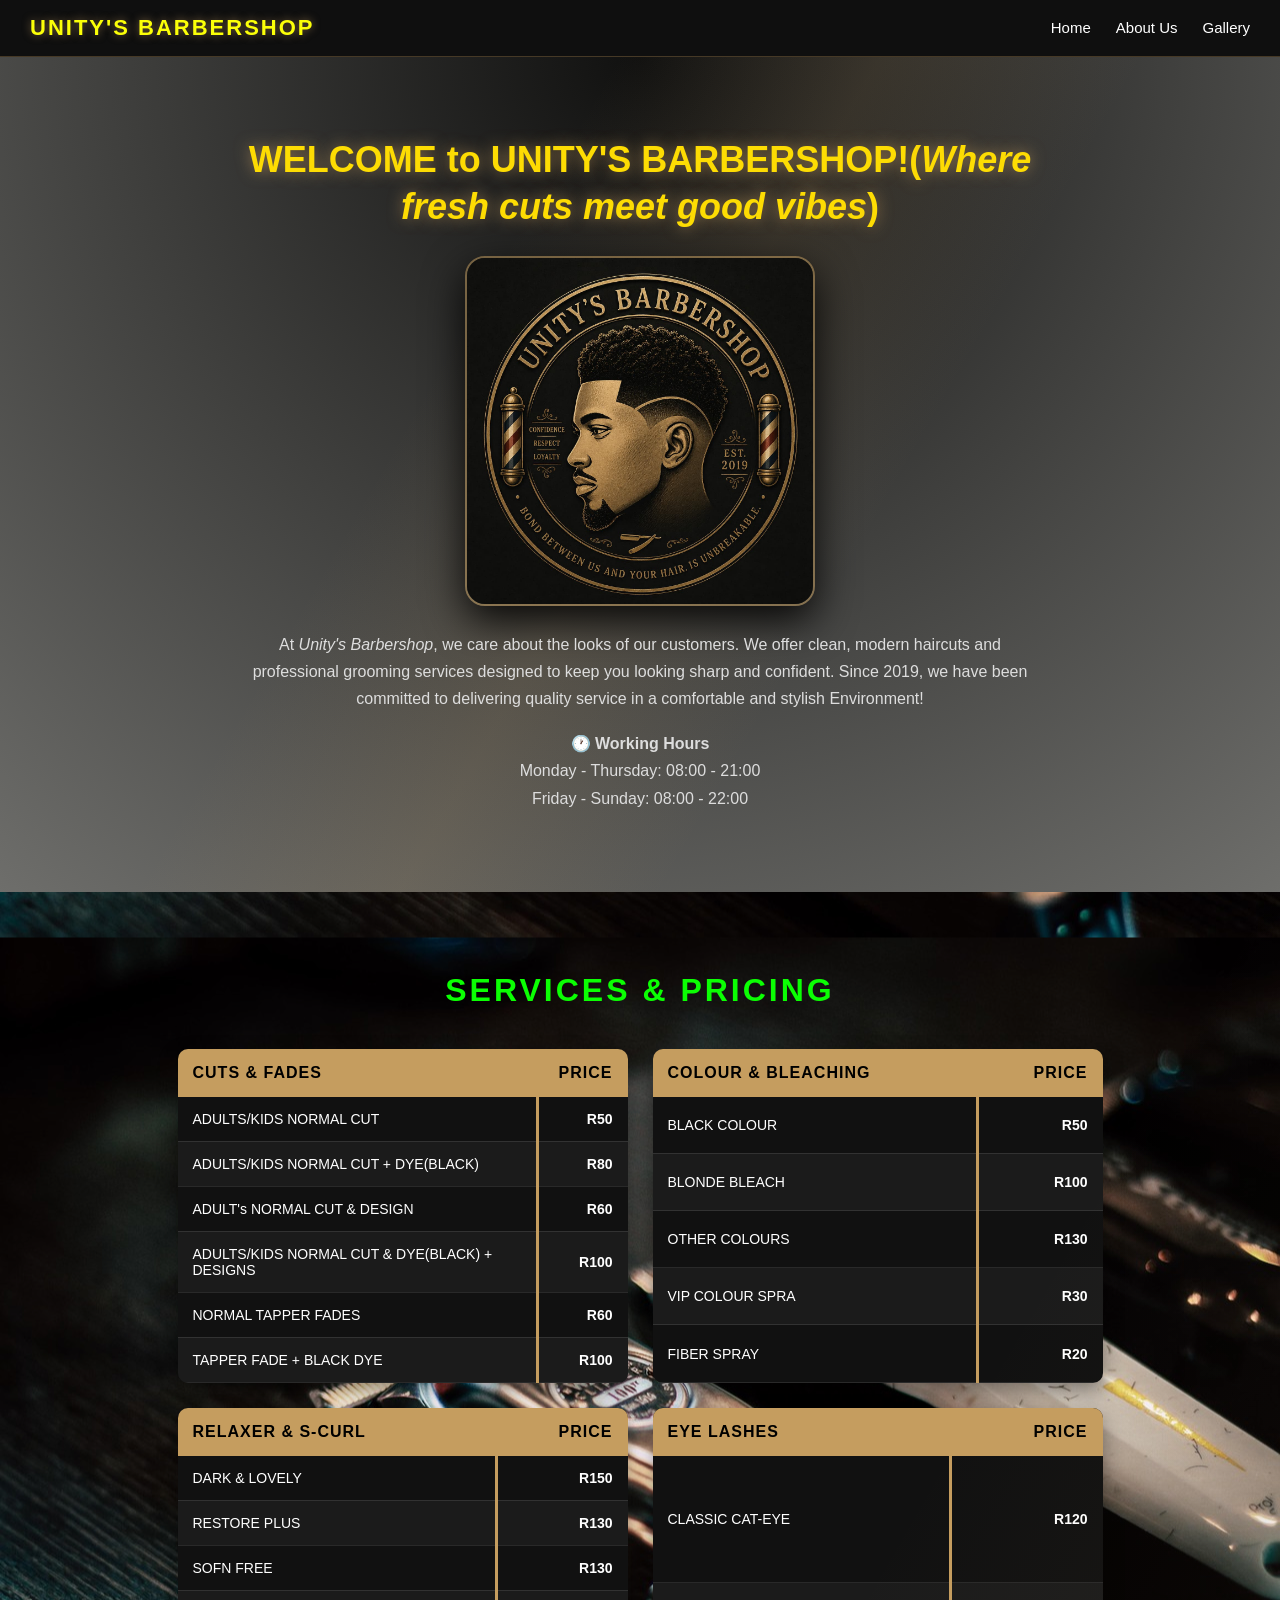
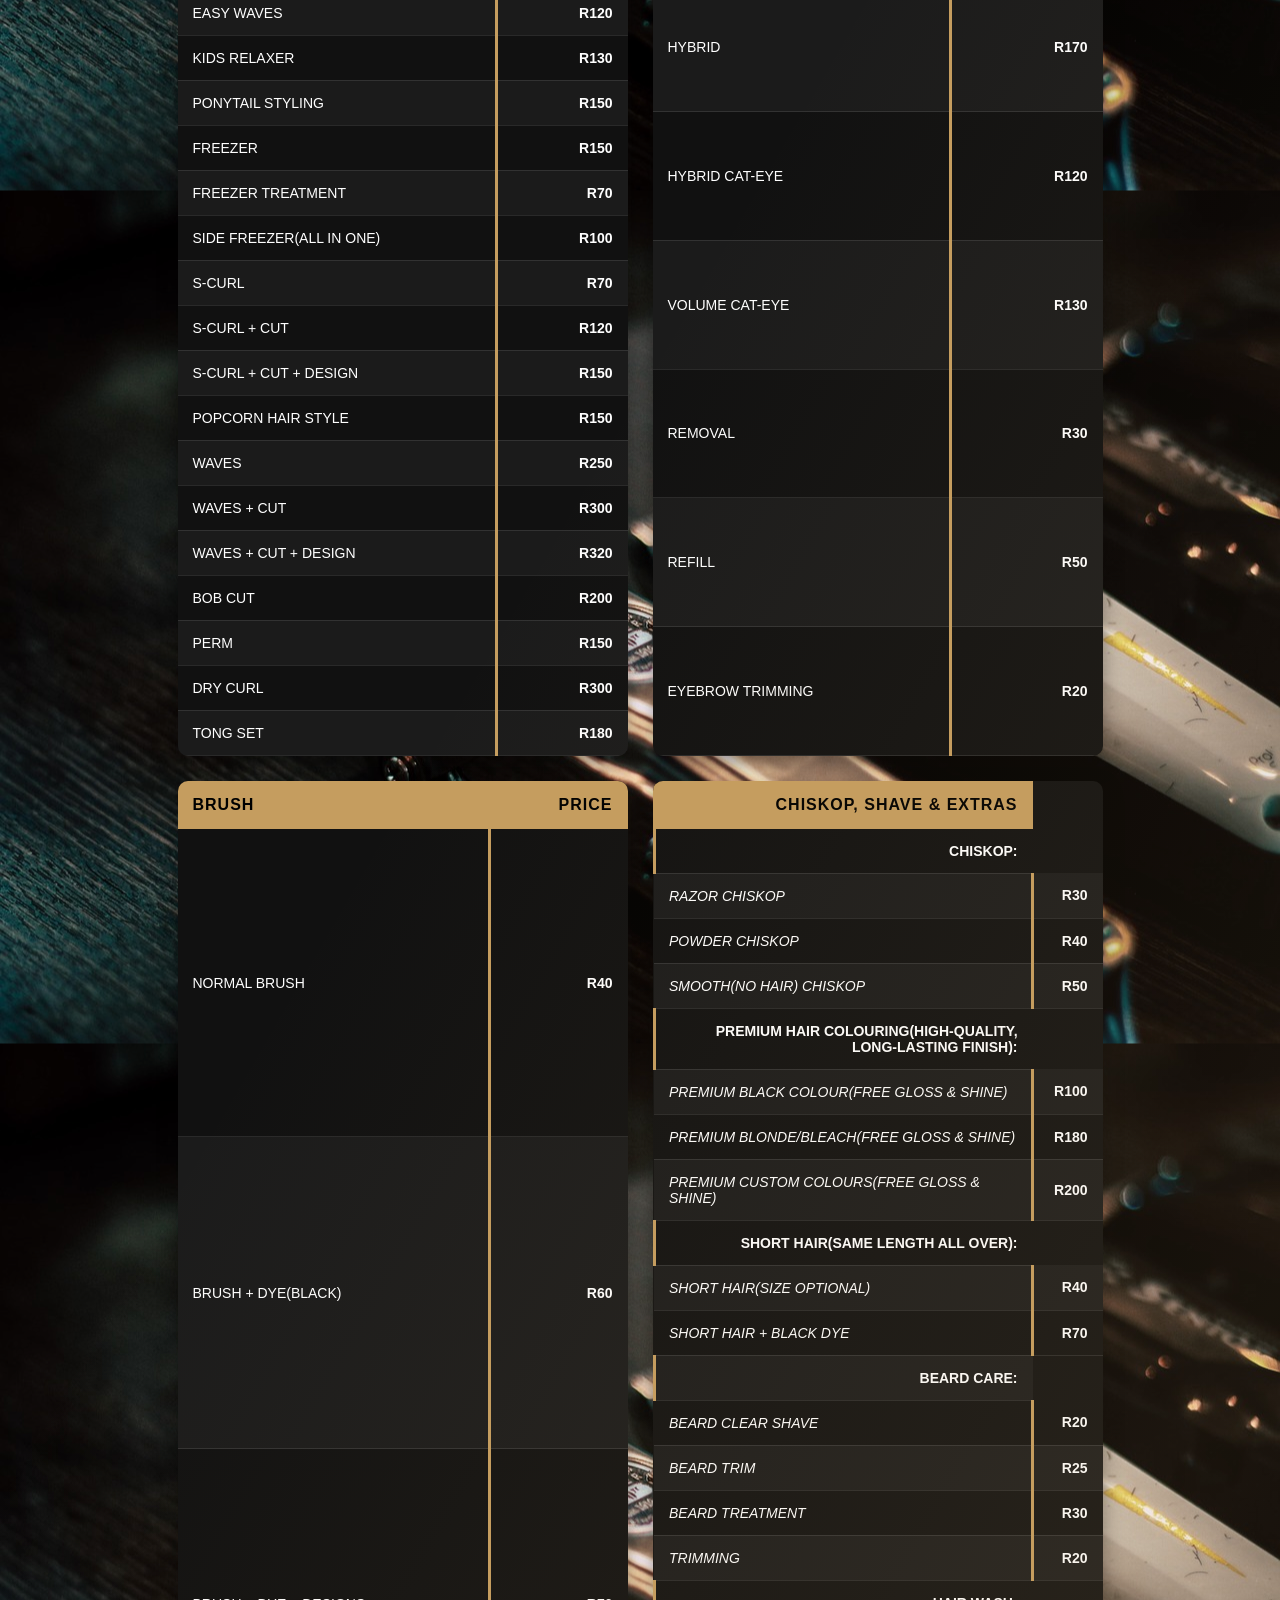
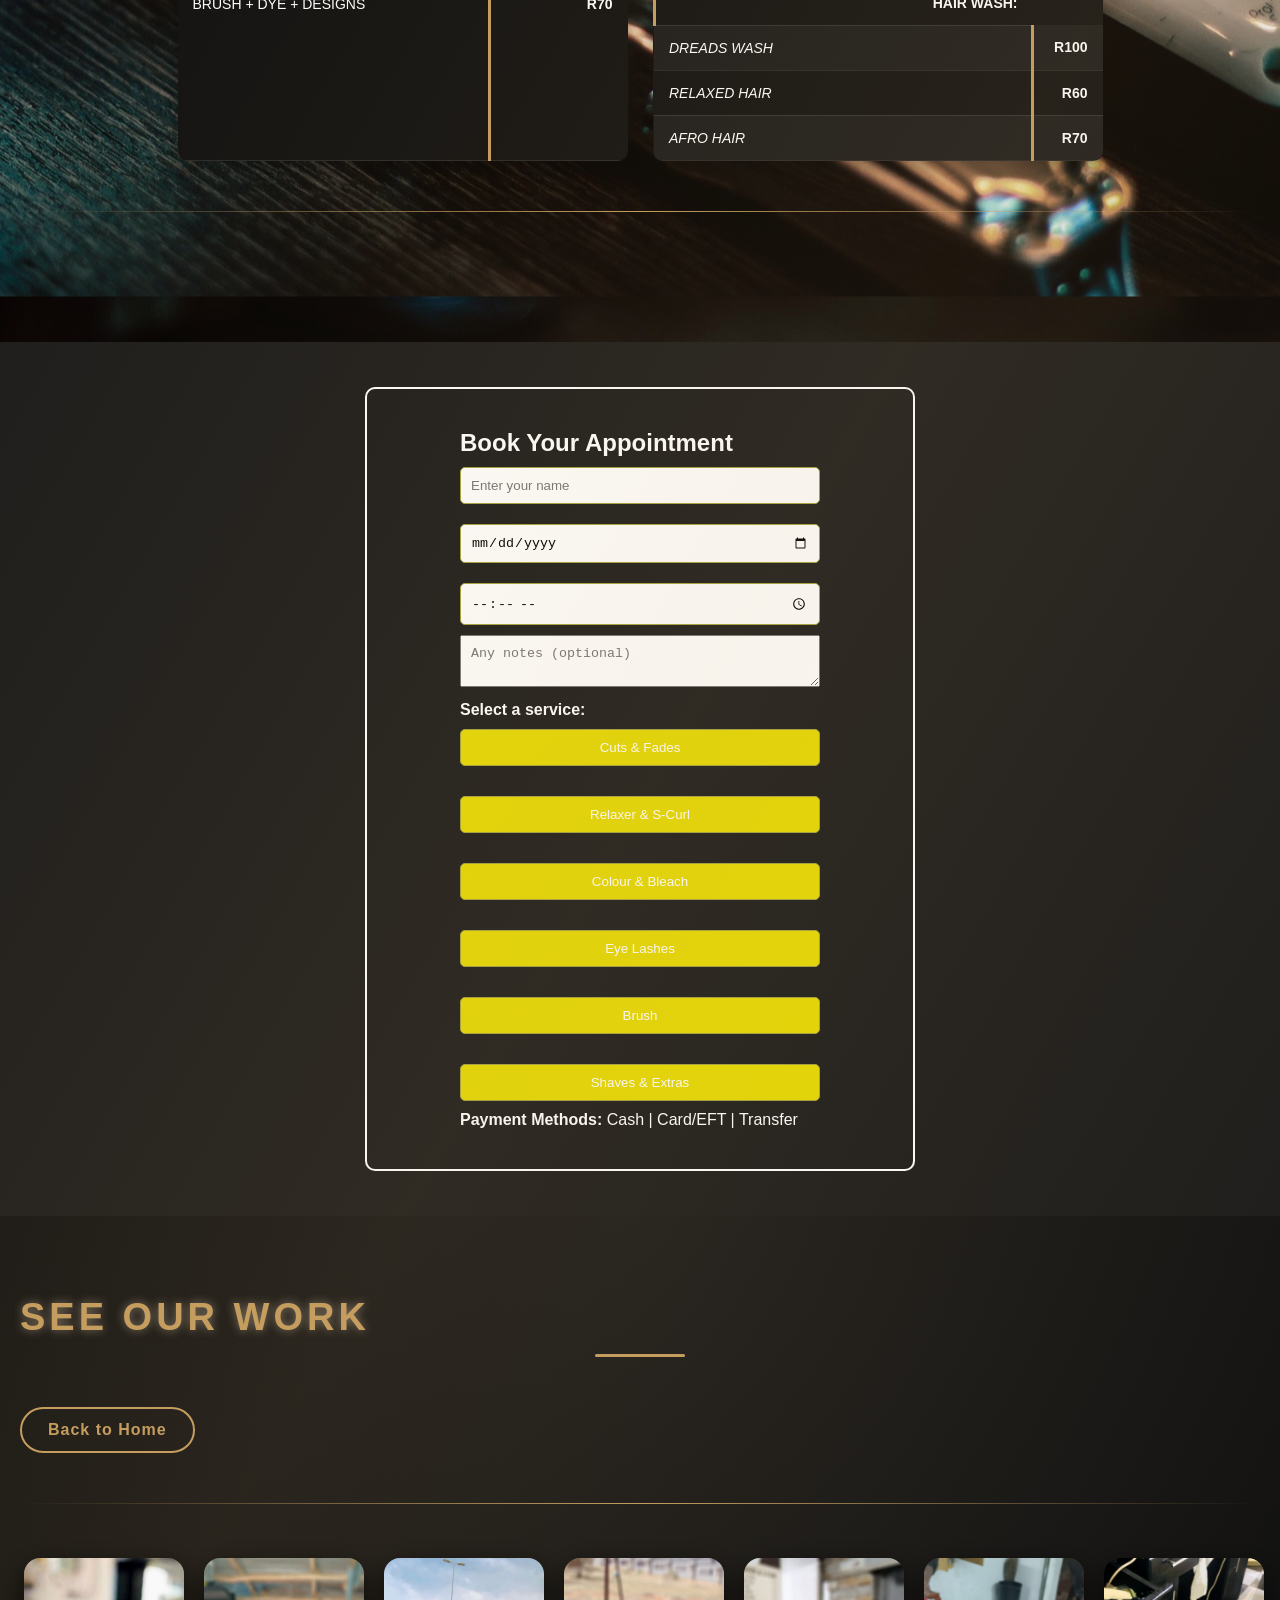
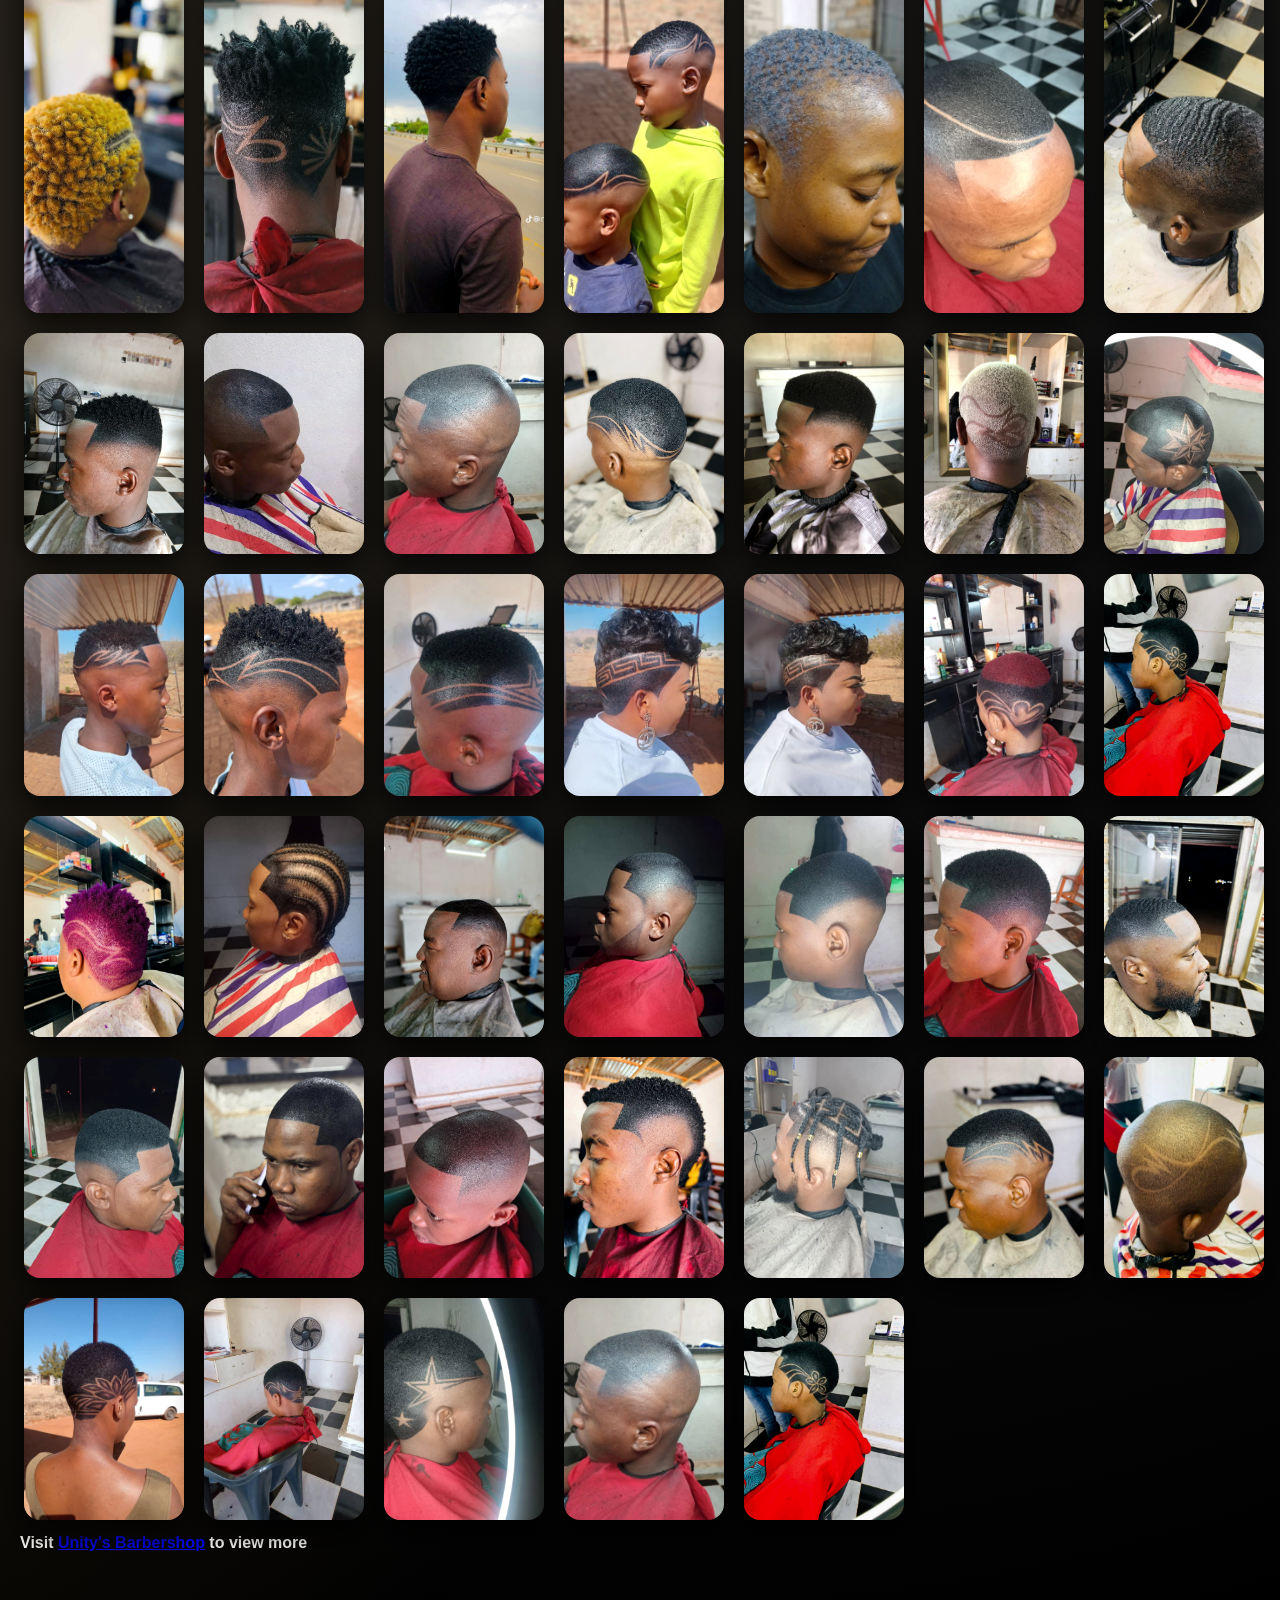
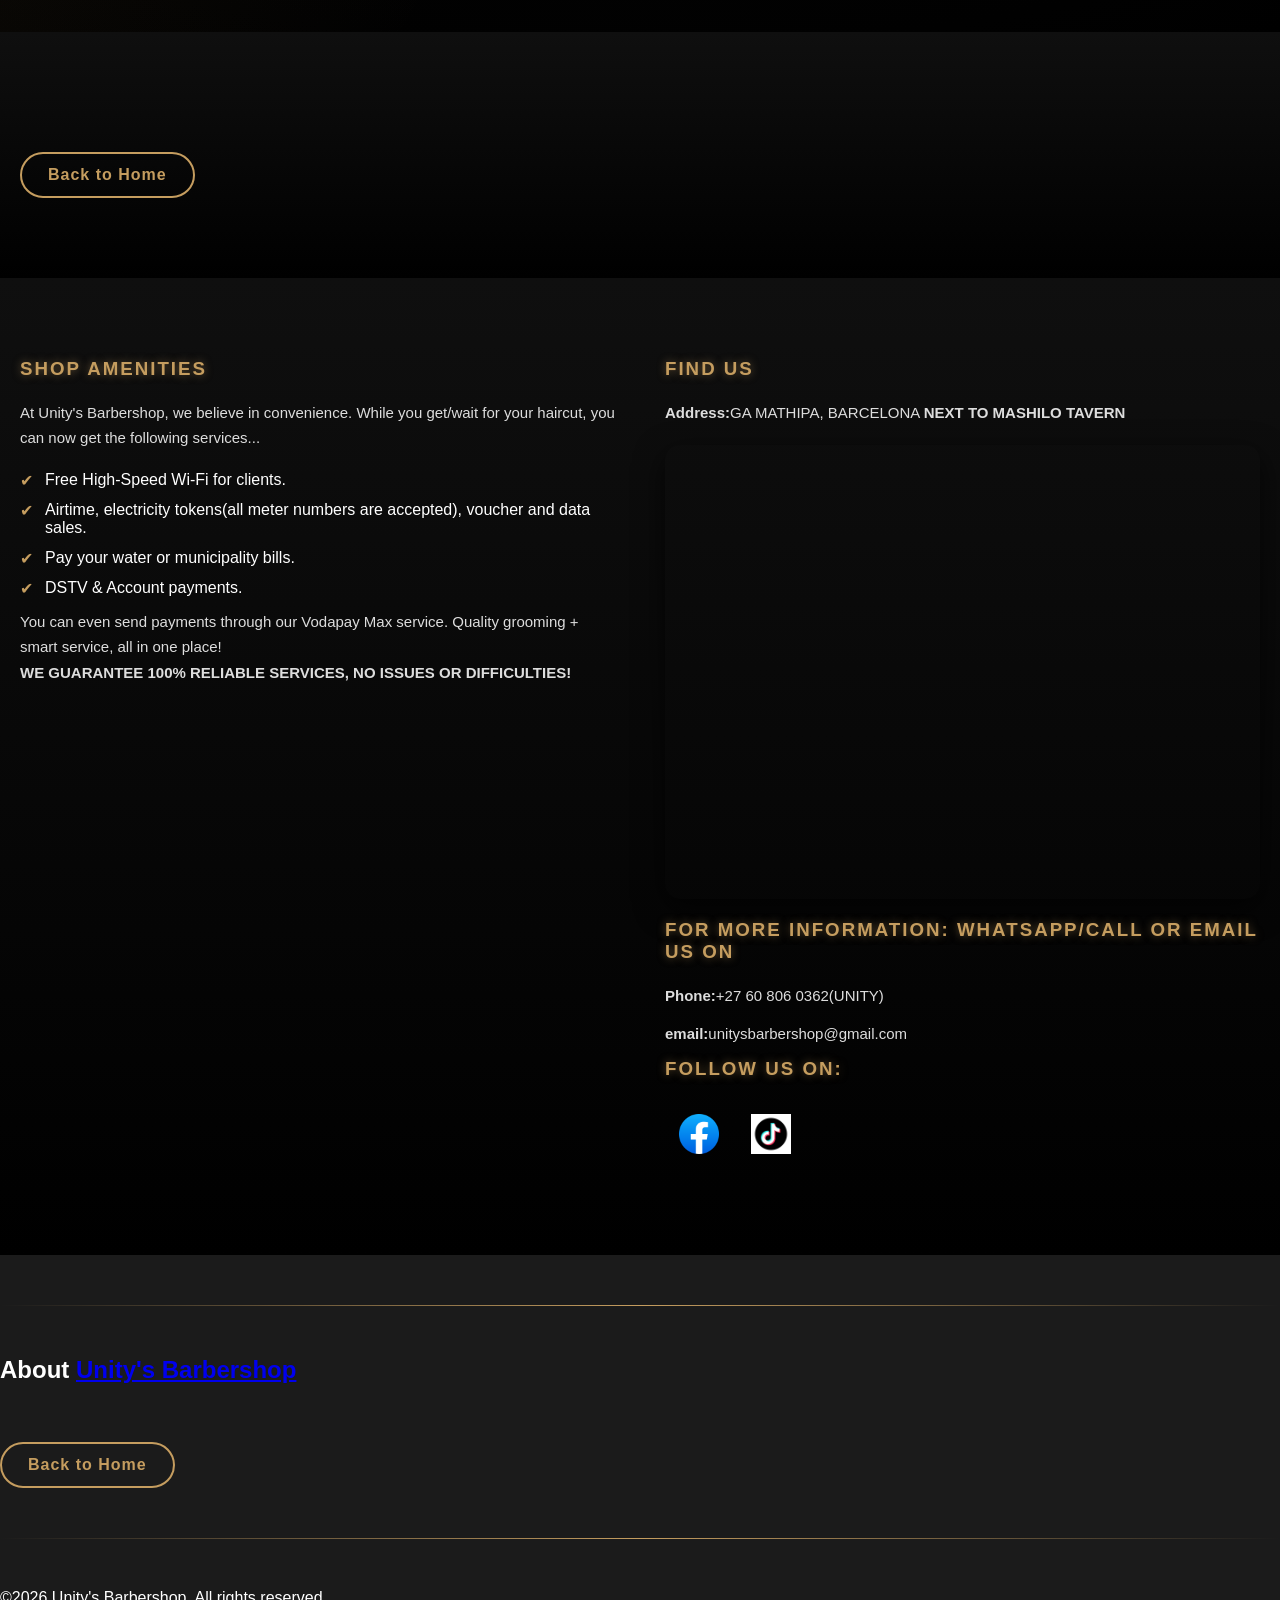
<file: index.html>
<!DOCTYPE html>
<html lang="en">
<head>
    <meta charset="UTF-8">
    <meta name="viewport" content="width=device-width, initial-scale=1.0, maximum-scale=1,0, user-scalable=no">
    <meta name="description" content="Unity's barbershop at Ga-Mathipa offers fresh haircuts, fades, colouring & relaxers. Book today and look good for days.">
    <meta name="keywords" content="barbershop in Ga-Mathipa, Unity's Barbershop, haircuts, waves, fades, colouring, barber near me">
    <meta name="google-site-verification" content="KXQYOhtLaONDcuXDFPW4pTpVUet56CJCp0WjTrUp9Ek" />
    <meta name="author" content="Unity's Barbershop">
    <meta name="robots" content="index, follow">
    <title>UNITY'S BARBERSHOP</title>
    <link rel="stylesheet" href="unity.css">
    
</head>
<body>
       


    <header>
       
        <div class="logo">UNITY'S BARBERSHOP</div>

        <nav>
            <ul>
                <li>
                    <a href="#home">Home</a>
                </li>
                <li><a href="#about">About Us</a></li>

                <li><a href="#portfolio">Gallery</a></li>
            </ul>
        </nav>
    </header>

    <!--TODO: ADD business updates to the home page when available-->
    
    <section id="home"class="Hero">
        <div class="Hero-content">
            <h1>WELCOME to UNITY'S BARBERSHOP!(<em>Where fresh cuts meet good vibes</em>)</h1>
            <img src="logo image.jpg" alt="barbershop logo">

            <p>At <em>Unity's Barbershop</em>, we care about the looks of our customers. We offer clean, modern haircuts and professional grooming 
                services designed to keep you looking sharp and confident. Since 2019, we have been committed to delivering quality service in a comfortable 
                and stylish Environment!
    
            </p>
            <br>

            <p><strong>🕐 Working Hours</strong><br>
            Monday - Thursday: 08:00 - 21:00 <br>
            Friday - Sunday: 08:00 - 22:00
            </p>

            
            
        </div>
    </section>

    <section id="services" class="services-container">
            <h2>Services & Pricing</h2>

            
        <div class="service-table-wrapper">
            <table id="table-cut"class="price-table-cut">
                <thead>
                    <tr>
                        <th>CUTS & FADES</th>
                        <th>PRICE</th>
                    </tr>
                </thead>

                <tbody>
                    <tr class="service-item cut-fade">
                        <td>ADULTS/KIDS NORMAL CUT</td>
                        <td>R50</td>
                    </tr>

                    <tr class="service-item cut-fade">
                        <td>
                            ADULTS/KIDS NORMAL CUT + DYE(BLACK)
                        </td>
                        <td>R80</td>
                    </tr>
                    <tr class="service-item cut-fade">
                        <td>ADULT's NORMAL CUT & DESIGN</td>
                        <td>R60</td>
                    </tr>

                    <tr class="service-item cut-fade">
                        <td>ADULTS/KIDS NORMAL CUT & DYE(BLACK) + DESIGNS</td>
                        
                        <td>R100</td>
                    </tr>

                    

                    <tr class="service-item cut-fade">
                        <td>NORMAL TAPPER FADES</td>
                        <td>R60</td>
                    </tr>

                    <tr class="service-item cut-fade">
                        <td>TAPPER FADE + BLACK DYE</td>
                        <td>R100</td>
                    </tr>


                </tbody>
            </table>

            <table id="table-colour"class="price-table-colour">
                <thead>
                    <th>COLOUR & BLEACHING</th>
                    <th>PRICE</th>

                </thead>

                <tbody>
                    <tr class="service-item colour-bleaching">
                        <td>BLACK COLOUR</td>
                        <td>R50</td>
                    </tr>

                    <tr class="service-item colour-bleaching">
                        <td>BLONDE BLEACH</td>
                        <td>R100</td>
                    </tr>

                    <tr class="service-item colour-bleaching">
                        <td>OTHER COLOURS</td>
                        <td>R130</td>
                    </tr>

                    <tr class="service-item colour-bleaching">
                        <td>VIP COLOUR SPRA</td>
                        <td>R30</td>
                    </tr>

                    <tr class="service-item colour-bleaching">
                        <td>FIBER SPRAY</td>
                        <td>R20</td>
                    </tr>
                </tbody>
            </table>

            <table id="table-relaxer"class="price-table-relaxer">

                <thead>
                    <th>RELAXER & S-CURL</th>
                    <th>PRICE</th>
                </thead>
                <tbody>
                    <tr class="service-item relaxer s-curl">
                        <td>DARK & LOVELY</td>
                        <td>R150</td>
                    </tr>
                    <tr class="service-item relaxer s-curl">
                        <td>RESTORE PLUS</td>
                        <td>R130</td>
                    </tr>
                    <tr class="service-item relaxer s-curl">
                        <td>SOFN FREE</td>
                        <td>R130</td>
                    </tr>
                    <tr class="service-item relaxer s-curl">
                        <td>EASY WAVES</td>
                        <td>R120</td>
                    </tr>
                    <tr class="service-item relaxer s-curl">
                        <td>KIDS RELAXER</td>
                        <td>R130</td>
                    </tr>

                    <tr class="service-item relaxer s-curl">
                        <td>PONYTAIL STYLING</td>
                        <td>R150</td>
                    </tr>
                    <tr class="service-item relaxer s-curl">
                        <td>FREEZER</td>
                        <td>R150</td>
                    </tr>
                    <tr class="service-item relaxer s-curl">
                        <td>FREEZER TREATMENT</td>
                        <td>R70</td>
                    </tr>
                    <tr class="service-item relaxer s-curl">
                        <td>SIDE FREEZER(ALL IN ONE)</td>
                        <td>R100</td>
                    </tr>
                    <tr class="service-item relaxer s-curl">
                        <td>S-CURL</td>
                        <td>R70</td>
                    </tr>

                    <tr class="service-item relaxer s-curl">
                        <td>S-CURL + CUT</td>
                        <td>R120</td>
                    </tr>
                    <tr class="service-item relaxer s-curl">
                        <td>S-CURL + CUT + DESIGN</td>
                        <td>R150</td>
                    </tr>
                    <tr class="service-item relaxer s-curl">
                        <td>POPCORN HAIR STYLE</td>
                        <td>R150</td>
                    </tr>
                    <tr class="service-item relaxer s-curl">
                        <td>WAVES</td>
                        <td>R250</td>
                    </tr>
                    <tr class="service-item relaxer s-curl">
                        <td>WAVES + CUT</td>
                        <td>R300</td>
                    </tr>

                    <tr class="service-item relaxer s-curl">
                        <td>WAVES + CUT + DESIGN</td>
                        <td>R320</td>
                    </tr>
                    <tr class="service-item relaxer s-curl">
                        <td>BOB CUT</td>
                        <td>R200</td>
                    </tr>
                    <tr class="service-item relaxer s-curl">
                        <td>PERM</td>
                        <td>R150</td>
                    </tr>
                    <tr class="service-item relaxer s-curl">
                        <td>DRY CURL</td>
                        <td>R300</td>
                    </tr>
                    <tr class="service-item relaxer s-curl">
                        <td>TONG SET</td>
                        <td>R180</td>
                    </tr>
                </tbody>
            </table>


            <table id="table-lashes"class="price-table-lashes">

                <thead>
                    <th>EYE LASHES</th>
                    <th>PRICE</th>
                </thead>

                <tbody>
                    <tr class="service-item eye lashes">
                        <td>CLASSIC CAT-EYE</td>
                        <td>R120</td>
                    </tr>

                    <tr class="service-item eye lashes">
                        <td>HYBRID</td>
                        <td>R170</td>
                    </tr>

                    <tr class="service-item eye lashes">
                        <td>HYBRID CAT-EYE</td>
                        <td>R120</td>
                    </tr>

                    <tr class="service-item eye lashes">
                        <td>VOLUME CAT-EYE</td>
                        <td>R130</td>
                    </tr>

                    <tr class="service-item eye lashes">
                        <td>REMOVAL</td>
                        <td>R30</td>
                    </tr>

                    <tr class="service-item eye lashes">
                        <td>REFILL</td>
                        <td>R50</td>
                    </tr>

                    <tr class="service-item eye lashes">
                        <td>EYEBROW TRIMMING</td>
                        <td>R20</td>
                    </tr>

                
                </tbody>

            </table>


            <table id="table-brushes"class="price-table-brush">

                <thead>
                    <th>BRUSH</th>
                    <th>PRICE</th>
                </thead>

                <tbody>
                    <tr class="service-item brushes">
                        <td>NORMAL BRUSH</td>
                        <td>R40</td>
                    </tr>

                    <tr class="service-item brushes">
                        <td>BRUSH + DYE(BLACK)</td>
                        <td>R60</td>
                    </tr>

                    <tr class="service-item brushes">
                        <td>BRUSH + DYE + DESIGNS</td>
                        <td>R70</td>
                    </tr>
                </tbody>

            </table>

            <table id="table-extras"class="price-table-extras hidden">

                <thead>
                    <tr>
                        <th>CHISKOP, SHAVE & EXTRAS</th>
                    </tr>
                </thead>

                <tbody>
                    <tr class="service-item-chiskop-shave-extras">
                        <td class="sub-category">CHISKOP:</td>
                    </tr>

                    <tr class="service-item-chiskop-shave-extras">
                        <td><i>RAZOR CHISKOP</i></td>
                        <td>R30</td>
                    </tr>
                    <tr class="service-item-chiskop-shave-extras">
                        <td><i>POWDER CHISKOP</i></td>
                        <td>R40</td>
                    </tr>
                    <tr class="service-item chiskop, shave & extras">
                        <td><i>SMOOTH(NO HAIR) CHISKOP</i></td>
                        <td>R50</td>
                    </tr>

                    

                    <tr class="service-item-chiskop-shave-extras">
                        <td class="sub-category">PREMIUM HAIR COLOURING(HIGH-QUALITY, LONG-LASTING FINISH):</td>
                    </tr>

                    

                    <tr class="service-item-chiskop-shave-extras">
                        <td><i>PREMIUM BLACK COLOUR(FREE GLOSS & SHINE)</i></td>
                        <td>R100</td>
                    </tr>

                    <tr class="service-item-chiskop-shave-extras">
                        <td><i>PREMIUM BLONDE/BLEACH(FREE GLOSS & SHINE)</i></td>
                        <td>R180</td>
                    </tr>

                    <tr class="service-item-chiskop-shave-extras">
                        <td><i>PREMIUM CUSTOM COLOURS(FREE GLOSS & SHINE)</i></td>
                        <td>R200</td>
                    </tr>

                    

                    <tr class="service-item-chiskop-shave-extras">
                        <td class="sub-category">SHORT HAIR(SAME LENGTH ALL OVER):</td>
                    </tr>

                    <tr class="service-item-chiskop-shave-extras">
                        <td><i>SHORT HAIR(SIZE OPTIONAL)</i></td>
                        <td>R40</td>
                    </tr>
                    <tr class="service-item chiskop, shave & extras">
                        <td><i>SHORT HAIR + BLACK DYE</i></td>
                        <td>R70</td>
                    </tr>


                    <tr class="service-item-chiskop-shave-extras">
                        <td class="sub-category">BEARD CARE:</td>
                    </tr>

                    <tr class="service-item chiskop, shave & extras">
                        <td><i>BEARD CLEAR SHAVE</i></td>
                        <td>R20</td>
                    </tr>

                    <tr class="service-item-chiskop-shave-extras">
                        <td><i>BEARD TRIM</i></td>
                        <td>R25</td>
                    </tr>

                    <tr class="service-item-chiskop-shave-extras">
                        <td><i>BEARD TREATMENT</i></td>
                        <td>R30</td>
                    </tr>

                    <tr class="service-item-chiskop-shave-extras">
                        <td><i>TRIMMING</i></td>
                        <td>R20</td>
                    </tr>

                    <tr class="service-item-chiskop-shave-extras">
                        <td class="sub-category">HAIR WASH:</td>
                    </tr>

                    <tr class="service-item-chiskop-shave-extras">
                        <td><i>DREADS WASH</i></td>
                        <td>R100</td>
                    </tr>

                    <tr class="service-item-chiskop-shave-extras">
                        <td><i>RELAXED HAIR</i></td>
                        <td>R60</td>
                    </tr>

                    <tr class="service-item-chiskop-shave-extras">
                        <td><i>AFRO HAIR</i></td>
                        <td>R70</td>
                    </tr>


                </tbody>

            </table>


            </div>
            <hr>
    </section>

    <section id="booking" class="booking-section">
                <div class="bookingform">
  <h2>Book Your Appointment</h2>

  <input type="text" id="name" placeholder="Enter your name" required>

  <input type="date" id="date" required>
  <input type="time" id="time" required>
  

  <textarea id="message" maxlength="250" placeholder="Any notes (optional)"></textarea>

  <p><strong>Select a service:</strong></p>

  <div class="services">
    <button type="button" onclick="bookService('Cuts & Fades')">Cuts & Fades</button>
    <button type="button" onclick="bookService('Relaxer & S-Curl')">Relaxer & S-Curl</button>
    <button type="button" onclick="bookService('Colour & Bleach')">Colour & Bleach</button>
    <button type="button" onclick="bookService('Eye Lashes')">Eye Lashes</button>
    <button type="button" onclick="bookService('Brush')">Brush</button>
    <button type="button" onclick="bookService('Chiskop, Shaves & Extras')">Shaves & Extras</button>
  </div>

  <p><strong>Payment Methods:</strong> Cash | Card/EFT | Transfer</p>
</div>
            </section>

    <section id="portfolio"class="gallery">

        <h2>See Our Work</h2>
        <div class="back-link-container">
            <a href="#home"class="back-to-home-link">Back to Home</a>
        </div>
        <hr>

        <div class="photogrid">
            
            <!--rename images-->

            <img src="IMG_1765632166423 (9).jpg" alt="hair colouring">
            <img src="IMG_1765632166423 (6).jpg" alt="style and colouring">
            <img src="new img (1).jpg" alt="tapper">
            <img src="new img (2).jpg" alt="kids cut">
            <img src="new img (3).jpg" alt="dye">
            <img src="new img (4).jpg" alt="cut">
            <img src="new img (5).jpg" alt="waves">

            <img src="new img (6).jpg" alt="cut">
            <img src="new img (7).jpg" alt="brush cut">
            <img src="new img (8).jpg" alt="brush cut">
            <img src="new img (9).jpg" alt="cut">
            <img src="new img (10).jpg" alt="cut">
            <img src="new img (11).jpg" alt="cut">
            <img src="new img (12).jpg" alt="cut">

            
            <img src="IMG_1765632166423 (14).jpg" alt="style and lanes">

            <img src="IMG_1765632166423 (15).jpg" alt="style and lanes">
            <img src="IMG_1765632166423 (31).jpg" alt="style and lanes">

            <img src="IMG_1765632166423 (20).jpg" alt="style and lanes">
            <img src="IMG_1765632166423 (21).jpg" alt="style and lanes">

            <img src="IMG_1765632166423 (22).jpg" alt="style and lanes">
            <img src="IMG_1765632166423 (37).jpg" alt="style and lanes">

            <img src="IMG_1765632166423 (12).jpg" alt="style and lanes">
            <img src="IMG_1765632166423 (38).jpg" alt="cut and braids">


            <img src="IMG_1765632166423 (3).jpg" alt="cut">
            

            <img src="IMG_1765632166423 (26).jpg" alt="cut">
            <img src="IMG_1765632166423 (27).jpg" alt="cut">

            <img src="IMG_1765632166423 (25).jpg" alt="cut">
            

            <img src="IMG_1765632166423 (8).jpg" alt="cut and waves">
            

           
            <img src="IMG_1765632166423 (34).jpg" alt="cut">

            <img src="IMG_1765632166423 (10).jpg" alt="cut">
            
           



            <img src="IMG_1765632166423 (18).jpg" alt="cut">
            <img src="IMG_1765632166423 (19).jpg" alt="tapper">

            <img src="IMG_1765632166423 (2).jpg" alt="cut">
            

            <img src="IMG_1765632166423 (32).jpg" alt="cut">
            <img src="IMG_1765632166423 (39).jpg" alt="cut and styles">

            <img src="IMG_1765632166423 (36).jpg" alt="cut and styles">
            <img src="IMG_1765632166423 (35).jpg" alt="cut and styles">
            


            <img src="IMG_1765632166423 (29).jpg" alt="cut and styles">
            <img src="IMG_1765632166423 (24).jpg" alt="cut">
            <img src="IMG_1765632166423 (37).jpg " alt="brush and styles">

            <!--images renamed-->
            
            
        </div> <br>

        <h4>Visit <a href="https://www.facebook.com/unitysbarbershop">Unity's Barbershop</a> to view more</h4>
    </section>

    <section id="about"class="about-us-page">
        

        <div class="back-link-container">
            <a href="#home"class="back-to-home-link">Back to Home</a>
        </div>

    </section>

    <section id="contact"class="contact-footer-area">
        <div class="amenities">
            <h3>Shop Amenities</h3>

            <p>At Unity's Barbershop, we believe in convenience. While you get/wait for your haircut, you can now
            get the following services...
        </p>

        <ul>
            <li>Free High-Speed Wi-Fi for clients.</li>
            <li>Airtime, electricity tokens(all meter numbers are accepted), voucher and data sales.</li>
            <li>Pay your water or municipality bills.</li>
            <li>DSTV & Account payments.</li>
                
        </ul>

        <p>You can even send payments through our Vodapay Max service. Quality grooming + smart service, all in one place!

            <br>
            <b>WE GUARANTEE 100% RELIABLE SERVICES, NO ISSUES OR DIFFICULTIES!</b>
        </p>
        </div>


        <div class="location">
            <h3>Find Us</h3>

            <p><strong>Address:</strong>GA MATHIPA, BARCELONA  <b>NEXT TO MASHILO TAVERN</b></p>

            <div class="map-placeholder">
                <iframe src="https://www.google.com/maps/embed?pb=!1m18!1m12!1m3!1d59469125.9701497!2d-37.019303862389265!3d-24.530205300000006!2m3!1f0!2f0!3f0!3m2!1i1024!2i768!4f13.1!3m3!1m2!1s0x1ec17dd6dd6cb421%3A0x6623445d48e1195b!2sUnitys%20barbershop!5e0!3m2!1sen!2sza!4v1765958845842!5m2!1sen!2sza"
                 width="600"
                 height="450" 
                 style="border:0;" 
                 allowfullscreen="" 
                 loading="lazy" 
                 referrerpolicy="no-referrer-when-downgrade">

                </iframe>

                
            </div>
            <h3>For more information: WhatsApp/Call or Email Us on</h3>
            <p><strong>Phone:</strong>+27 60 806 0362(UNITY)</p>
            <p><strong>email:</strong>unitysbarbershop@gmail.com</p>
            <!--ADD BOOKING FORM-->

            

            <div class="socials">
                <h3>FOLLOW US ON:</h3>
                <div class="social-links">
    <a href="https://www.facebook.com/unitysbarbershop" target="_blank" >
        <img src="960px-2021_Facebook_icon.svg.png" alt="Facebook">
    </a>            
    
    <a href="https://vm.tiktok.com/ZSHwxE1cfbG5S-9oN9D/" target="_blank" >
        <img src="tiktok-app-icon-social-media-logo_277909-647.jpg" alt="TikTok">
    </a>
</div>


    </section>
    <hr>

    <section id="about"class="about us">
        
        <h2>About <a href="about.html">Unity's Barbershop</a></h2>
        
        <br>
        <div class="back-link-container">
            <a href="#home"class="back-to-home-link">Back to Home</a>

        
        </div>

    </section>
    <hr>

    <footer>
        &copy;2026 Unity's Barbershop. All rights reserved.
        
    </footer>

    <script src="script.js"></script>
    
    
    
</body>
</html>
</file>
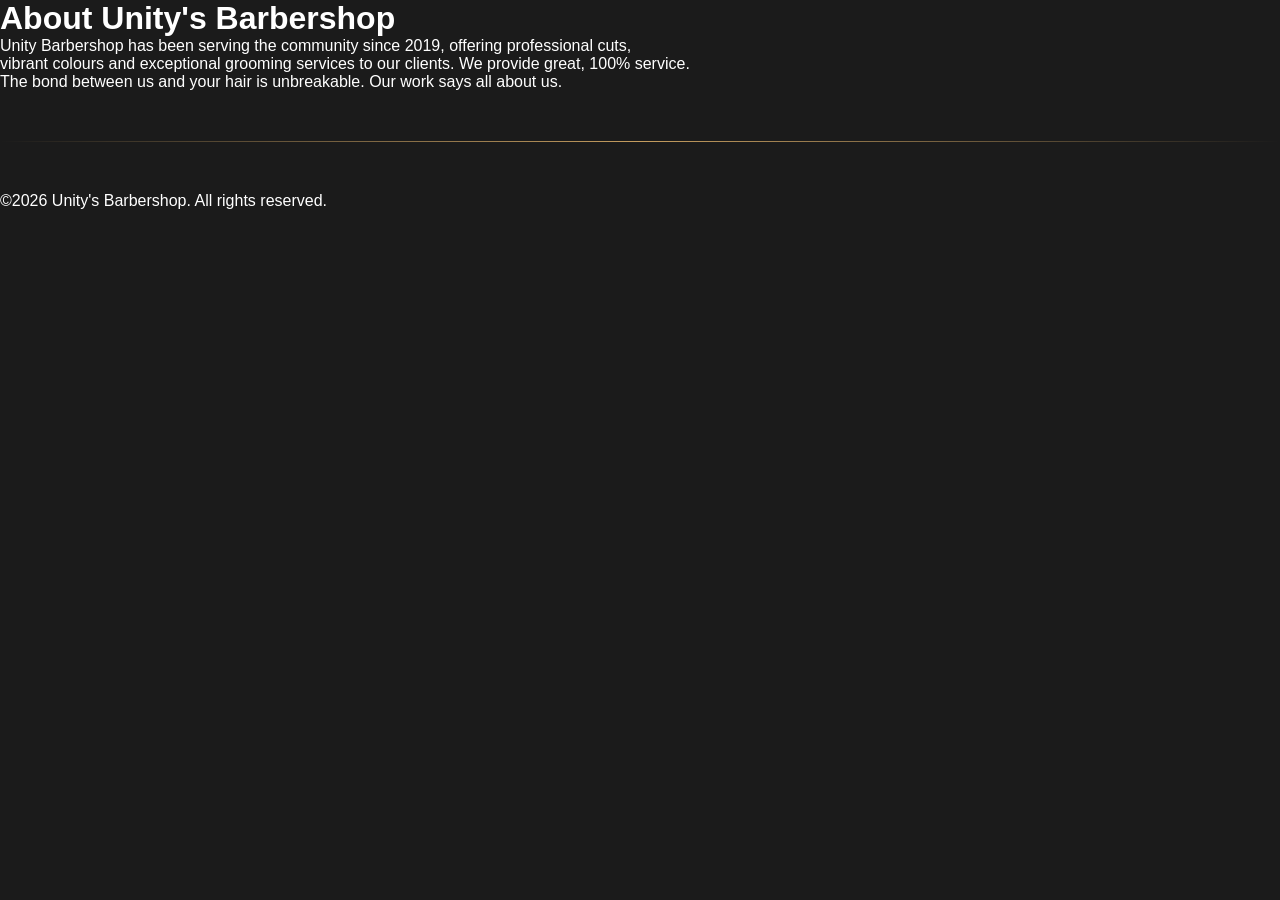
<file: about.html>
<!DOCTYPE html>
<html lang="en">
<head>
    <meta charset="UTF-8">
    <meta name="viewport" content="width=device-width, initial-scale=1.0">
    <meta name="google-site-verification" content="KXQYOhtLaONDcuXDFPW4pTpVUet56CJCp0WjTrUp9Ek" />
    <meta name="description" content="Unity's barbershop at Ga-Mathipa offers fresh haircuts, fades, colouring, relaxers, and grooming services. Book today and look good.">
    <meta name="keywords" content="barbershop in Ga-Mathipa, Unity's Barbershop, haircuts, waves, fades, colouring, barber near me">
    <meta name="author" content="Unity's Barbershop">
    <meta name="robots" content="index, follow">
    <title>About Us</title>
    <link rel="stylesheet" href="unity.css">
    
</head>
<body>
    <h1>About Unity's Barbershop</h1>

       <p> Unity Barbershop has been serving the community since 2019, offering professional cuts,<br> vibrant colours and exceptional grooming services 
           to our clients. We provide great, 100% service.<br> The bond between us and your hair is unbreakable. Our work says all about us.
        </p>

        
            
        
    <hr>

    <footer>
        &copy;2026 Unity's Barbershop. All rights reserved.
        
    </footer>
    
</body>
</html>
</file>
<file: unity.css>
/* ===== GLOBAL RESET ===== */
* {
    margin: 0;
    padding: 0;
    box-sizing: border-box;
}


html {
    width: 100%;
    padding: 0;
    margin: 0;
    overflow-x: hidden;
    position: relative;
    scroll-behavior: smooth;
}

body {
    max-width: 100%;
    overflow-x: hidden;
    font-family: "Poppins", Arial, sans-serif;
    background: #1b1b1b;
    color: #fff;
}

/*  HEADER  */
header {
    position: sticky;
    top: 0;
    z-index: 1000;
    background: #0f0f0f;
    backdrop-filter: blur(8px);
    display: flex;
    align-items: center;
    justify-content: space-between;
    padding: 15px 30px;
    border-bottom: 1px solid rgba(197, 157, 95, 0.3);
}

/* Logo */
.logo {
    font-size: 22px;
    font-weight: 700;
    letter-spacing: 2px;
    color: #fbff08;
    text-shadow: 0 0 8px rgba(197, 157, 95, 0.6);
}

/* Navigation */
nav ul {
    list-style: none;
    display: flex;
    gap: 25px;
}

nav a {
    text-decoration: none;
    color: #fff;
    font-size: 15px;
    position: relative;
    transition: color 0.3s ease;
}

/* Nav hover underline */
nav a::after {
    content: "";
    position: absolute;
    left: 0;
    bottom: -6px;
    width: 0;
    height: 2px;
    background: #c59d5f;
    transition: width 0.3s ease;
}

nav a:hover {
    color: #c59d5f;
}

nav a:hover::after {
    width: 100%;
}

/* ===== HERO SECTION ===== */
.Hero {
    min-height: 90vh;
    display: flex;
    align-items: center;
    justify-content: center;
    padding: 80px 20px;
    background: radial-gradient(circle at top, #111110, #6e6e6b);
    text-align: center;
    position: relative;
}

/* Glow effect */
.Hero::before {
    content: "";
    position: absolute;
    inset: 0;
    background: linear-gradient(
        120deg,
        transparent 35%,
        rgba(197, 157, 95, 0.12),
        transparent 65%
    );
    animation: heroGlow 8s linear infinite;
}

@keyframes heroGlow {
    from { transform: translateX(-100%); }
    to { transform: translateX(100%); }
}

.Hero-content {
    position: relative;
    max-width: 800px;
    z-index: 1;
}

/* Hero heading */
.Hero h1 {
    font-size: 36px;
    line-height: 1.3;
    margin-bottom: 25px;
    color: #fddc03;
    text-shadow: 0 0 15px rgba(197, 157, 95, 0.7);
}

/* Hero image */
.Hero img {
    width: 350px;
    height: 350px;
    margin: 25px auto;
    display: block;
    border-radius: 20px;
    border: 2px solid rgba(197, 157, 95, 0.5);
    box-shadow: 0 15px 40px rgba(0, 0, 0, 0.9);
    transition: transform 0.4s ease;
    object-fit: cover;
}

.Hero img:hover {
    transform: scale(1.05);
}

/* Hero paragraph */
.Hero p {
    font-size: 16px;
    line-height: 1.7;
    color: #ddd;
}

/* ===== HR SEPARATOR ===== */
hr {
    border: none;
    height: 1px;
    background: linear-gradient(
        to right,
        transparent,
        #c59d5f,
        transparent
    );
    margin: 50px 0;
}

/* ===== SERVICES SECTION ===== */
.services-container {
    padding: 80px 20px;
    background-image: url(clipper-8254064_1280.jpg);
    background-position: center;
}

/* Services heading */
.services-container h2 {
    text-align: center;
    font-size: 32px;
    margin-bottom: 40px;
    color: #0bff03;
    text-transform: uppercase;
    letter-spacing: 3px;
}

/* Wrapper */
.service-table-wrapper {
    display: flex;
    flex-wrap: wrap;
    gap: 25px;
    justify-content: center;
    margin: 40px auto;
    max-width: 1000px;
}

/* Base table style */
.service-table-wrapper table {
    width: 100%;
    max-width: 450px;
    border-collapse: collapse;
    background: #111;
    color: #fff;
    border-radius: 10px;
    overflow: hidden;
    box-shadow: 0 8px 20px rgba(0, 0, 0, 0.4);
    font-family: Arial, sans-serif;
}

/* Table headings */
.service-table-wrapper thead {
    background: #c59d5f; /* gold tone */
}

.service-table-wrapper th {
    padding: 15px;
    text-align: left;
    font-size: 16px;
    letter-spacing: 1px;
    text-transform: uppercase;
    color: #000;
}

/* Table body */
.service-table-wrapper td {
    padding: 14px 15px;
    border-bottom: 1px solid rgba(255, 255, 255, 0.1);
    font-size: 14px;
}

/* Price column alignment */
.service-table-wrapper td:last-child,
.service-table-wrapper th:last-child {
    text-align: right;
    font-weight: bold;
}

/* Zebra striping */
.service-table-wrapper tbody tr:nth-child(even) {
    background: #1b1b1b;
}

/* Hover effect */
.service-table-wrapper tbody tr:hover {
    background: rgba(197, 157, 95, 0.15);
    transition: background 0.3s ease;
}

/* Mobile responsive */
@media (max-width: 738px) {
    .service-table-wrapper {
        flex-direction: column;
        align-items: center;
    }

    .service-table-wrapper table {
        max-width: 100%;
    }
}


/* Vertical separator for price column */
.service-table-wrapper th:last-child,
.service-table-wrapper td:last-child {
    border-left: 2px solid rgba(197, 157, 95, 0.6); /* gold divider */
    padding-left: 20px;
    border-left: 1px solid rgba(255, 255, 255, 0.2);
    border-left: 3px solid #c59d5f;


}

.bookingform {
  max-width: 400px;
  margin: auto;
  padding: 20px;
}

.bookingform input,
.bookingform textarea {
  width: 100%;
  margin-bottom: 10px;
  padding: 10px;
}

.services {
  display: grid;
  gap: 10px;
}

.services button {
  padding: 10px;
  border: none;
  background: black;
  color: white;
  cursor: pointer;
  border-radius: 5px;
}

.services button:hover {
  background: #444;
}


/* ===== PORTFOLIO SECTION ===== */
.gallery {
    width: 100%;
    
    padding: 80px 20px;
    margin: 0 auto;
    background: radial-gradient(circle at top, #1a1a1a, #000);
    overflow-x: hidden;
    box-sizing: border-box;
}

/* Subtle animated background glow */
.gallery::before {
    content: "";
    position: absolute;
    inset: 0;
    background: linear-gradient(
        120deg,
        transparent 30%,
        rgba(197, 157, 95, 0.12),
        transparent 70%
    );
    animation: glowMove 8s infinite linear;
    pointer-events: none;
}

@keyframes glowMove {
    from { transform: translateX(-100%); }
    to   { transform: translateX(100%); }
}

/* Heading */
.gallery h2 {
    position: relative;
    font-size: 38px;
    margin-bottom: 50px;
    text-transform: uppercase;
    letter-spacing: 4px;
    color: #c59d5f;
    text-shadow: 0 0 10px rgba(199, 179, 150, 0.6);
}

/* Decorative underline */
.gallery h2::after {
    content: "";
    display: block;
    width: 90px;
    height: 3px;
    background: #c59d5f;
    margin: 15px auto 0;
    border-radius: 3px;
}

/* ===== PHOTO GRID ===== */
.photogrid {
    display: grid;
    grid-template-columns: repeat(7, 1fr);
    gap: 20px;
    max-width: 100%;
    margin: 0 auto;
}

/* Image cards */
.photogrid img {
    position: relative;
    width: 100%;
    height: 100%;
    
    object-fit: cover;
    border-radius: 16px;
    box-shadow:
        0 12px 30px rgba(0, 0, 0, 0.8),
        inset 0 0 0 2px rgba(197, 157, 95, 0.15);
    transition: 
        transform 0.4s ease,
        box-shadow 0.4s ease,
        filter 0.4s ease;
    filter: grayscale(10%) contrast(1.05);
}

/* Hover: POP effect */
.photogrid img:hover {
    transform: translateY(-10px) scale(1.05);
    box-shadow:
        0 20px 50px rgba(0, 0, 0, 0.9),
        0 0 25px rgba(197, 157, 95, 0.5);
    filter: grayscale(0%) contrast(1.15);
    z-index: 2;
}


.photogrid img::after {
    content: "";
    position: absolute;
    inset: 0;
    background: linear-gradient(
        120deg,
        transparent 30%,
        rgba(255, 255, 255, 0.25),
        transparent 70%
    );
    opacity: 0;
    transition: opacity 0.4s ease;
    border-radius: 16px;
}

.photogrid img:hover::after {
    opacity: 1;
}

/* ===== MOBILE OPTIMIZATION ===== */
@media (max-width: 600px) {
    .gallery h2 {
        font-size: 26px;
        letter-spacing: 2px;
    }

    .photogrid {
        gap: 15px;
    }
}

@media (max-width: 900px){
    .photogrid {
        grid-template-columns: repeat(5, 1fr);
    }
    
}

@media (max-width: 600px){
    .photogrid {
        grid-template-columns: repeat(2, 1fr);
    }
    
}

@media (max-width: 400px){
    .photogrid {
        grid-template-columns: 1fr;
    }
    
}


/* ===== SHARED SECTION STYLES ===== */
.about-us-page,
.contact-footer-area {
    padding: 80px 20px;
    background: linear-gradient(180deg, #0f0f0f, #000);
    color: #fff;
    position: relative;
}

/* Section headings */
.about-us h2,
.contact-footer-area h3 {
    color: #c59d5f;
    text-transform: uppercase;
    letter-spacing: 2px;
    margin-bottom: 20px;
    text-shadow: 0 0 8px rgba(197, 157, 95, 0.5);
}

/* Paragraph text */
.about-us p,
.contact-footer-area p {
    line-height: 1.7;
    font-size: 15px;
    color: #ddd;
    max-width: 800px;
}

/* ===== BACK TO HOME LINK ===== */
.back-link-container {
    margin-top: 40px;
}

.back-to-home-link {
    display: inline-block;
    padding: 12px 26px;
    border: 2px solid #c59d5f;
    color: #c59d5f;
    text-decoration: none;
    font-weight: bold;
    letter-spacing: 1px;
    border-radius: 30px;
    transition: all 0.3s ease;
}

.back-to-home-link:hover {
    background: #ded6d5;
    color: #8da79a3d;
    box-shadow: 0 0 20px rgba(117, 106, 90, 0.6);
}

/* ===== CONTACT FOOTER LAYOUT ===== */
.contact-footer-area {
    display: grid;
    grid-template-columns: repeat(auto-fit, minmax(300px, 1fr));
    gap: 50px;
}

/* Amenities list */
.amenities ul {
    margin-top: 20px;
    padding-left: 0;
    list-style: none;
}

.amenities li {
    margin-bottom: 12px;
    padding-left: 25px;
    position: relative;
}

.amenities li::before {
    content: "✔";
    position: absolute;
    left: 0;
    color: #c59d5f;
}

/* ===== LOCATION / MAP ===== */
.location p {
    margin-bottom: 12px;
    position: center;
}

.map-placeholder {
    margin: 20px 0;
    border-radius: 15px;
    overflow: hidden;
    box-shadow: 0 10px 30px rgba(0, 0, 0, 0.7);
    position: center;
}
/*booking form*/
#bookingform{
    max-width: 550px;
    background-color: transparent;
    margin: 45px auto;
    border: 2px solid;
    padding: 20px;
    border-radius: 10px;
    box-shadow: 0 0 10px rgba 0,0,0,0.1;
    position: left;
}
#booking{
    max-width: 550px;
    background-color: transparent;
    margin: 45px auto;
    border: 2px solid;
    padding: 20px;
    border-radius: 10px;
    box-shadow: 0 0 10px rgba 0,0,0,0.1;
    position: left;
}

#booking input, #booking select, #booking button{
    
    width: 100%;
    margin: 10px 0;
    padding: 10px;
    border: 1px solid #a4a23d;
    border-radius: 5px;

}
#booking button {
    background: rgb(229, 217, 3);
    cursor: pointer;
}

.social a{
    text-decoration: none;
    color: #fff;
    margin-right: 15px;
    font-size: 1.2rem;
    transition: 0.3s;

}

.social a:hover .fa-facebook{
    color: blue;
}

/* Add this to your <style> tag or CSS file */
.social-links a {
    font-size: 24px;       
    text-decoration: none;
}



.social-links a {
    font-size: 24px;       
    margin: 0 10px;        
    color: #1e2edbda;           
    transition: 0.3s;      
    text-decoration: none;
}

.social-links a:hover {
    color: #0078ff;       
}

/* General styling for the icons */
.social-links a {
    font-size: 30px; /* Adjust size as needed */
    margin: 10px;
    text-decoration: none;
    transition: transform 0.2s; /* Adds a little pop effect */
    display: inline-block;
}
img {
    width: 40px;
    height: auto;
    margin: 4px;
}
/* Official Facebook Blue */
.facebook {
    color: #1877F2;
}


.tiktok {
    color: #415771d8; 
}


.social-links a:hover {
    transform: scale(1.2);
}
</file>
